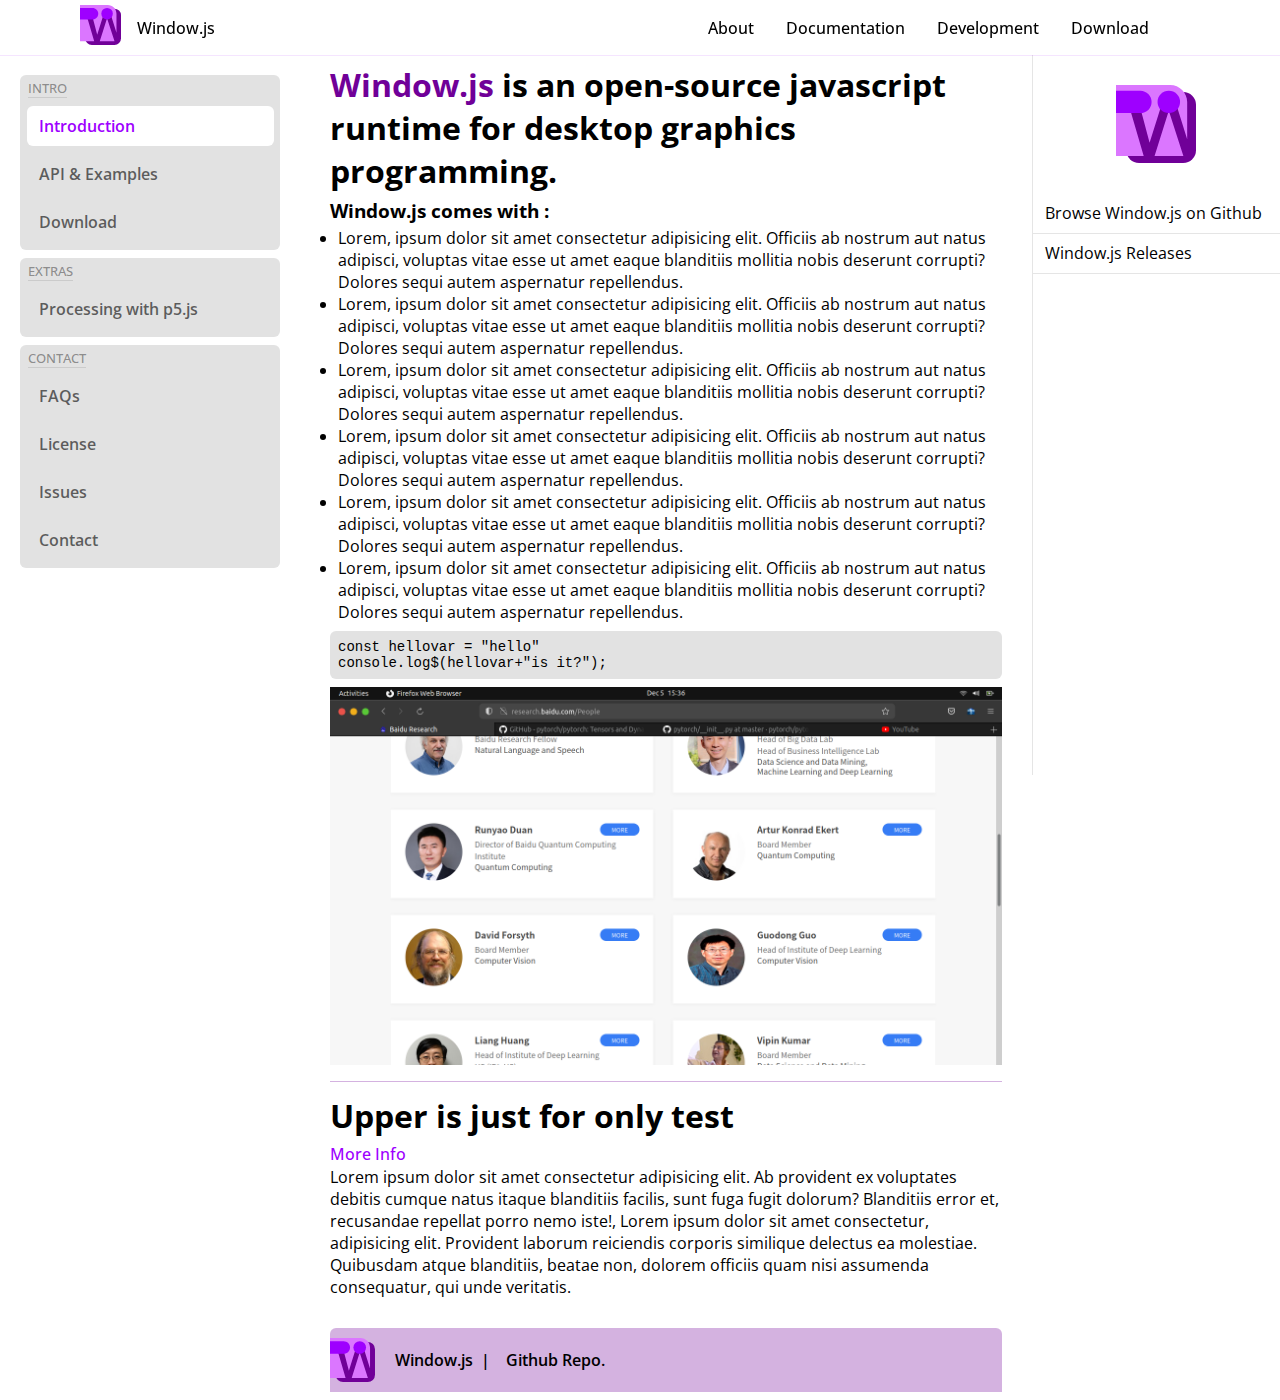
<file: winjs-test/index.html>
<!DOCTYPE html>
<html lang="en">

<head>
    <meta charset="UTF-8">
    <meta http-equiv="X-UA-Compatible" content="IE=edge">
    <meta name="viewport" content="width=device-width, initial-scale=1.0">
    <title>WindowJS Site</title>
    <link rel="stylesheet" href="css/vars.css">
    <link rel="stylesheet" href="css/page-style.css">
    <link rel="stylesheet" href="css/navigation.css">
    <link rel="stylesheet" href="css/sidebar.css">
    <link rel="stylesheet" href="css/natives.css">
</head>

<body>

    <div id="window-js-navbar" class="layout-flex">

        <div class="inner-flex-container">

            <div class="flex-start-layout">

                <ul class="flex-links-container">
                    <li class="flex-link-view link-view-style-native winjs-brand-view link-style-none">
                        <a href="#">
                            <div class="inline-container">
                                <img id="winjs-logo" src="./assets/winjs.svg" alt="">
                            </div>
                            <div class="inline-container">
                                <span>Window.js</span>
                            </div>
                        </a>
                    </li>
                </ul>

            </div>

            <div id="winjs-mobile-navigator" class="responsive-mobile-menu flex-middle-layout">

                <ul class="flex-links-container">
                    <li class="flex-link-view link-view-style-native">
                        <a href="#" class="link-href-style-none">About</a>
                    </li>
                    <li class="flex-link-view link-view-style-native">
                        <a href="#" class="link-href-style-none">Documentation</a>
                    </li>
                    <li class="flex-link-view link-view-style-native">
                        <a href="#" class="link-href-style-none">Development</a>
                    </li>
                    <li class="flex-link-view link-view-style-native">
                        <a href="#" class="link-href-style-none">Download</a>
                    </li>
                </ul>

            </div>

            <div class="flex-end-layouts">

                <ul class="flex-links-container flex-enable-on-small-screen">
                    <li class="flex-link-view link-view-style-only-native-view">
                        <button id="menu-activator" onclick="MenuButtonClick()" class="align-style-menu-icon">
                            <div></div>
                            <div></div>
                            <div></div>
                        </button>
                    </li>
                </ul>

            </div>

        </div>

    </div>

    <!-- <div class="over-triggerer floating-dot">
        <a href="#" title="Visit Window.js github profile">
            <img src="https://cdnjs.cloudflare.com/ajax/libs/octicons/8.5.0/svg/mark-github.svg" alt="">
        </a>
    </div> -->

    <div class="page-content-wrapper">
        <div class="inner-page-content-wrapper">

            <div class="winjs-sidebar-wrapper">
                <div class="inner-sidebar-wrapper">

                    <ul class="sidebar-items-group">
                        
                        <li class="sidebar-items-group-header">
                            <span>INTRO</span>
                        </li>

                        <li class="active sidebar-item-wrapper">
                            <a href="#" class="sidebar-item-native-link">
                                <span class="sidebar-item-icon"></span>
                                <span class="sidebar-item-label">Introduction</span>
                            </a>
                        </li>

                        <li class="sidebar-item-wrapper">
                            <a href="#" class="sidebar-item-native-link">
                                <span class="sidebar-item-icon"></span>
                                <span class="sidebar-item-label">API & Examples</span>
                            </a>
                        </li>

                        <li class="sidebar-item-wrapper">
                            <a href="#" class="sidebar-item-native-link">
                                <span class="sidebar-item-icon"></span>
                                <span class="sidebar-item-label">Download</span>
                            </a>
                        </li>
                        
                    </ul>

                    <ul class="sidebar-items-group">
                        
                        <li class="sidebar-items-group-header">
                            <span>EXTRAS</span>
                        </li>

                        <li class="sidebar-item-wrapper">
                            <a href="#" class="sidebar-item-native-link">
                                <span class="sidebar-item-icon"></span>
                                <span class="sidebar-item-label">Processing with p5.js</span>
                            </a>
                        </li>
                        
                    </ul>

                    <ul class="sidebar-items-group">
                        
                        <li class="sidebar-items-group-header">
                            <span>CONTACT</span>
                        </li>

                        <li class="sidebar-item-wrapper">
                            <a href="#" class="sidebar-item-native-link">
                                <span class="sidebar-item-icon"></span>
                                <span class="sidebar-item-label">FAQs</span>
                            </a>
                        </li>

                        <li class="sidebar-item-wrapper">
                            <a href="#" class="sidebar-item-native-link">
                                <span class="sidebar-item-icon"></span>
                                <span class="sidebar-item-label">License</span>
                            </a>
                        </li>

                        <li class="sidebar-item-wrapper">
                            <a href="#" class="sidebar-item-native-link">
                                <span class="sidebar-item-icon"></span>
                                <span class="sidebar-item-label">Issues</span>
                            </a>
                        </li>

                        <li class="sidebar-item-wrapper">
                            <a href="#" class="sidebar-item-native-link">
                                <span class="sidebar-item-icon"></span>
                                <span class="sidebar-item-label">Contact</span>
                            </a>
                        </li>
                        
                    </ul>

                </div>
            </div>

            <div class="winjs-body-wrapper">
                <div class="inner-winjs-body-wrapper">
                    
                    <h1><span class="color-primary">Window.js</span> is an open-source javascript runtime for desktop graphics programming.</h1>

                    <h3>Window.js comes with :</h3>
                    <ul>
                        <li>Lorem, ipsum dolor sit amet consectetur adipisicing elit. Officiis ab nostrum aut natus adipisci, voluptas vitae esse ut amet eaque blanditiis mollitia nobis deserunt corrupti? Dolores sequi autem aspernatur repellendus.</li>
                        <li>Lorem, ipsum dolor sit amet consectetur adipisicing elit. Officiis ab nostrum aut natus adipisci, voluptas vitae esse ut amet eaque blanditiis mollitia nobis deserunt corrupti? Dolores sequi autem aspernatur repellendus.</li>
                        <li>Lorem, ipsum dolor sit amet consectetur adipisicing elit. Officiis ab nostrum aut natus adipisci, voluptas vitae esse ut amet eaque blanditiis mollitia nobis deserunt corrupti? Dolores sequi autem aspernatur repellendus.</li>
                        <li>Lorem, ipsum dolor sit amet consectetur adipisicing elit. Officiis ab nostrum aut natus adipisci, voluptas vitae esse ut amet eaque blanditiis mollitia nobis deserunt corrupti? Dolores sequi autem aspernatur repellendus.</li>
                        <li>Lorem, ipsum dolor sit amet consectetur adipisicing elit. Officiis ab nostrum aut natus adipisci, voluptas vitae esse ut amet eaque blanditiis mollitia nobis deserunt corrupti? Dolores sequi autem aspernatur repellendus.</li>
                        <li>Lorem, ipsum dolor sit amet consectetur adipisicing elit. Officiis ab nostrum aut natus adipisci, voluptas vitae esse ut amet eaque blanditiis mollitia nobis deserunt corrupti? Dolores sequi autem aspernatur repellendus.</li>
                    </ul>

                    <pre>const hellovar = "hello"
console.log$(hellovar+"is it?");</pre>

                    <img src="./assets/Screenshot from 2021-12-05 15-36-08.png" alt="">

                    <div class="seperator"></div>

                    <h1>Upper is just for only test</h1>

                    <a href="#">More Info</a>

                    <p>Lorem ipsum dolor sit amet consectetur adipisicing elit. Ab provident ex voluptates debitis cumque natus itaque blanditiis facilis, sunt fuga fugit dolorum? Blanditiis error et, recusandae repellat porro nemo iste!, Lorem ipsum dolor sit amet consectetur, adipisicing elit. Provident laborum reiciendis corporis similique delectus ea molestiae. Quibusdam atque blanditiis, beatae non, dolorem officiis quam nisi assumenda consequatur, qui unde veritatis.</p>

                </div>
                
                <div class="winjs-footer">
                    
                    <div class="inner-winjs-footer">

                        <img class="winjs-footer-logo" src="./assets/winjs.svg" alt="">

                        <a class="link-href-style-native">Window.js &nbsp;|</a>

                        <a href="#" class="link-href-style-native">Github Repo.</a>

                    </div>

                </div>

            </div>

            <div class="winjs-empty-space">
                <div class="inner-winjs-empty-space">
                    <img class="winjs-space-logo" src="./assets/winjs.svg" alt="">
                
                    <ul class="flex-links-container">
                        <li class="flex-link-view">
                            <a href="#">Browse Window.js on Github</a>
                        </li>
                        <li class="flex-link-view">
                            <a href="#">Window.js Releases</a>
                        </li>
                    </ul>
                
                </div>
            </div>

        </div>
    </div>

    <script src="./js/controller.js"></script>

</body>

</html>
</file>
<file: winjs-test/css/vars.css>
:root
{
    /* RGB */
    --color-purple-light: 158, 0, 255;      /*#9E00FF*/
    --color-purple-dark: 112, 0, 152;       /* #700098 */
    --color-pink-light: 219, 118, 255;    /* #DB76FF Purple Tinted */
    --color-pink-dark: 203, 60, 255;     /* #cb3cff Purple Tinted */
    --color-white: 255, 255, 255;
    --color-black: 0, 0, 0;
    --color-primary: var(--color-purple-light);

    --navbar-height: 55px;
}
</file>
<file: winjs-test/css/page-style.css>
@import url('https://fonts.googleapis.com/css2?family=Open+Sans:wght@300;400;500&display=swap');

*
{
    padding: 0;
    margin: 0;
    box-sizing: border-box;
}

body
{
    margin: 0;
    padding: 0;
    font-family: 'Open Sans', sans-serif;
}

.page-content-wrapper
{
    width: 100%;
    height: auto;
}

.page-content-wrapper > .inner-page-content-wrapper
{
    width: 100%;
    height: 100%;
    margin: 0 auto;
    display: flex;
    flex-direction: row;
    justify-content: flex-start;
    align-items: flex-start;
}

.page-content-wrapper > .inner-page-content-wrapper > .winjs-body-wrapper
{
    width: 100%;
    height: 100%;
    padding: 8px 30px;
}

.page-content-wrapper > .inner-page-content-wrapper > .winjs-body-wrapper > .inner-winjs-body-wrapper
{
    width: 100%;
    height: 100%;
    display: flex;
    flex-direction: column;
    justify-content: flex-start;
    align-items: flex-start;
}

.page-content-wrapper > .inner-page-content-wrapper > .winjs-body-wrapper > .inner-winjs-body-wrapper > h1
{
    color: rgba(var(--color-black), 1);
    margin-bottom: 6px;
}

.page-content-wrapper > .inner-page-content-wrapper > .winjs-body-wrapper > .inner-winjs-body-wrapper > h2
{
    margin-bottom: 4px;
}

.page-content-wrapper > .inner-page-content-wrapper > .winjs-body-wrapper > .inner-winjs-body-wrapper > h3
{
    margin-bottom: 4px;
}

.page-content-wrapper > .inner-page-content-wrapper > .winjs-body-wrapper > .inner-winjs-body-wrapper > h4
{
    margin-bottom: 4px;
}

.page-content-wrapper > .inner-page-content-wrapper > .winjs-body-wrapper > .inner-winjs-body-wrapper > ul
{
    margin-left: 8px;
    margin-bottom: 4px;
}

.page-content-wrapper > .inner-page-content-wrapper > .winjs-body-wrapper > .inner-winjs-body-wrapper > pre
{
    width: 100%;
    max-height: 300px;
    min-height: 40px;
    background-color: #e2e2e2;
    border-radius: 6px;
    margin: 4px 0;
    display: block;
    text-align: left;
    font-size: 14px;
    padding: 8px;
}

.page-content-wrapper > .inner-page-content-wrapper > .winjs-body-wrapper > .inner-winjs-body-wrapper > img
{
    max-width: 100%;
    height: auto;
    margin: 4px 0;
}

.page-content-wrapper > .inner-page-content-wrapper > .winjs-body-wrapper > .inner-winjs-body-wrapper > .seperator
{
    width: 100%;
    height: 1px;
    margin: 12px 0;
    background-color: rgba(var(--color-purple-dark), 0.3);
}

.page-content-wrapper > .inner-page-content-wrapper > .winjs-body-wrapper > .inner-winjs-body-wrapper > a
{
    color: rgba(var(--color-primary), 1);
    font-weight: 500;
    text-decoration: none;
    border-bottom: 1px dotted transparent;
}

.page-content-wrapper > .inner-page-content-wrapper > .winjs-body-wrapper > .inner-winjs-body-wrapper > a:hover
{
    border-bottom: 1px dotted rgba(var(--color-primary), 1);
}

.color-primary
{
    color: rgba(var(--color-purple-dark), 1);
}


.page-content-wrapper > .inner-page-content-wrapper > .winjs-body-wrapper > .winjs-footer
{
    margin-top: 30px;
    background-color: rgba(var(--color-purple-dark), 0.3);
    width: 100%;
    height: auto;
    padding: 10px 0;
    border-radius: 6px 6px 0 0;
}

.page-content-wrapper > .inner-page-content-wrapper > .winjs-body-wrapper > .winjs-footer > .inner-winjs-footer
{
    width: 100%;
    height: 100%;
    display: flex;
    flex-direction: row;
    justify-content: flex-start;
    align-items: center;
}

.page-content-wrapper > .inner-page-content-wrapper > .winjs-body-wrapper > .winjs-footer > .inner-winjs-footer > .winjs-footer-logo
{
    max-width: 45px;
    margin-right: 20px;
}

.page-content-wrapper > .inner-page-content-wrapper > .winjs-body-wrapper > .winjs-footer > .inner-winjs-footer > a
{
    margin-right: 16px;
}


.winjs-empty-space
{
    width: 450px;
    height: 80vh;
    border-left: 1px rgba(var(--color-black), 0.1) solid;
}

.winjs-empty-space > .inner-winjs-empty-space
{
    width: 100%;
    height: 100%;
    display: flex;
    flex-direction: column;
    justify-content: flex-start;
    align-items: flex-start;
}

.winjs-empty-space > .inner-winjs-empty-space > .winjs-space-logo
{
    max-width: 80px;
    margin: 30px auto;
}

.winjs-empty-space > .inner-winjs-empty-space > .flex-links-container
{
    width: 100%;
    height: auto;
    list-style: none;
}

.winjs-empty-space > .inner-winjs-empty-space > .flex-links-container > .flex-link-view
{
    width: 100%;
    height: 40px;
    display: flex;
    flex-direction: row;
    justify-content: flex-start;
    align-items: center;
    box-shadow: 0 1px 0 0 rgba(var(--color-black), 0.1);
}

.winjs-empty-space > .inner-winjs-empty-space > .flex-links-container > .flex-link-view > a
{
    width: 100%;
    height: 100%;
    display: flex;
    flex-direction: row;
    justify-content: flex-start;
    align-items: center;
    padding-left: 12px;
    text-decoration: none;
    color: rgba(var(--color-black), 1);
}

.winjs-empty-space > .inner-winjs-empty-space > .flex-links-container > .flex-link-view:hover
{
    background-color: #e2e2e2;
    transition: all 0.2s cubic-bezier(0.215, 0.610, 0.355, 1);
}

.winjs-empty-space > .inner-winjs-empty-space > .flex-links-container > .flex-link-view:hover > a
{
    color: rgba(var(--color-purple-dark), 1);
}


@media screen and (max-width: 1180px)
{
    .winjs-empty-space
    {
        display: none;
    }
}

@media screen and (max-width: 780px)
{
    .page-content-wrapper > .inner-page-content-wrapper
    {
        flex-direction: column;
    }

    h1
    {
        font-size: 24px;
    }
}
</file>
<file: winjs-test/css/navigation.css>
.layout-flex
{
    display: flex;
    flex-direction: column;
    justify-content: flex-start;
    align-items: flex-start;
    width: 100%;
    height: var(--navbar-height);
    background: rgba(var(--color-white), 1);
    z-index: 9999999999;
    /* box-shadow: 0 4px 30px -1px rgba(0, 0, 0, 0.1); */
    box-shadow: 0 1px 0 0 rgba(var(--color-primary), 0.1);
}

#window-js-navbar
{
    z-index: 9999999999;
    position: sticky;
    position: -webkit-sticky;
    top: 0;
}

#winjs-logo
{
    max-height: 40px;
}

.layout-flex > .inner-flex-container
{
    width: 90%;
    height: 100%;
    margin: 0 auto;
    display: flex;
    flex-direction: row;
    justify-content: flex-start;
    align-items: center;
}

.layout-flex > .inner-flex-container > .flex-start-layout, .layout-flex > .inner-flex-container > .flex-middle-layout, .layout-flex > .inner-flex-container > .flex-end-layout
{
    width: 100%;
    height: 100%;
    display: flex;
    flex-direction: row;
    align-items: center;
}

.layout-flex > .inner-flex-container > .flex-start-layout
{
    justify-content: flex-start;
}

.layout-flex > .inner-flex-container > .flex-middle-layout
{
    justify-content: center;
}

.layout-flex > .inner-flex-container > .flex-end-layout
{
    justify-content: flex-end;
}

.layout-flex > .inner-flex-container .flex-links-container > .flex-link-view.winjs-brand-view > a > div:first-child
{
    margin-right: 8px;
}

.layout-flex > .inner-flex-container .flex-links-container > .flex-link-view.winjs-brand-view > a > div:last-child
{
    margin-left: 8px;
}

.layout-flex > .inner-flex-container .flex-links-container
{
    width: fit-content;
    height: 100%;
    display: flex;
    flex-direction: row;
    justify-content: flex-start;
    align-items: center;
}

.layout-flex > .inner-flex-container .flex-links-container > .flex-link-view.link-view-style-native
{
    width: 100%;
    height: 100%;
    display: flex;
    flex-direction: row;
    justify-content: center;
    align-items: center;
}

.layout-flex > .inner-flex-container .flex-links-container > .flex-link-view.link-view-style-only-native-view
{
    width: 100%;
    height: 100%;
    display: flex;
    flex-direction: row;
    justify-content: center;
    align-items: center;
}

.layout-flex > .inner-flex-container .flex-links-container > .flex-link-view.link-view-style-native.active
{
    background-color: rgba(var(--color-purple-dark), 1);
}

.layout-flex > .inner-flex-container .flex-links-container > .flex-link-view.link-view-style-native.active > a
{
    color: rgba(var(--color-white), 1);
}

.layout-flex > .inner-flex-container .flex-links-container > .flex-link-view.link-view-style-native > a
{
    color: rgba(var(--color-black), 1);
    width: 100%;
    height: 100%;
    padding: 0 16px;
    display: flex;
    flex-direction: row;
    justify-content: center;
    align-items: center;
    text-decoration: none;
    font-weight: 500;
}

.layout-flex > .inner-flex-container .flex-links-container > .flex-link-view.link-view-style-native:hover
{
    background-color: rgba(var(--color-primary), 1);
    transition: all 0.1s ease-in;
}

.layout-flex > .inner-flex-container .flex-links-container > .flex-link-view.link-view-style-native:hover > a
{
    color: rgba(var(--color-white), 1);
}

.flex-enable-on-small-screen
{
    display: none !important;
}

@media screen and (max-width: 750px)
{
    .responsive-mobile-menu
    {
        display: none !important;
    }

    .flex-enable-on-small-screen
    {
        display: flex !important;
    }
}

.align-style-menu-icon
{
    display: flex;
    flex-direction: column;
    justify-content: center;
    align-items: center;
    width: 40px;
    min-height: 40px;
    background-color: transparent;
    border: none;
    cursor: pointer;
}

.align-style-menu-icon:hover > div
{
    background-color: rgba(var(--color-purple-dark), 1);
}

.align-style-menu-icon.active-mode > div
{
    background-color: rgba(var(--color-purple-dark), 1);
}

.align-style-menu-icon.active-mode > div:first-child
{
    transform: translateX(4px);
}

.align-style-menu-icon.active-mode > div:last-child
{
    transform: translateX(-4px);
}

.align-style-menu-icon > div
{
    display: block;
    width: 60%;
    height: 1px;
    background-color: rgba(var(--color-black), 1);
    transition: all 0.3s ease-out;
}

.align-style-menu-icon > div:first-child
{
    margin-bottom: 6px;
}

.align-style-menu-icon > div:last-child
{
    margin-top: 6px;
}

.responsive-mobile-menu.activated-menu
{
    display: flex !important;
    position: fixed;
    width: 350px !important;
    height: 100%;
    background-color: rgba(var(--color-purple-dark), 1);
    right: 0;
    top: var(--navbar-height);
    bottom: 0;
}

.responsive-mobile-menu.activated-menu > .flex-links-container
{
    flex-direction: column !important;
    width: 100%;
    height: fit-content;
}

.responsive-mobile-menu.activated-menu > .flex-links-container > .flex-link-view
{
    width: 100%;
    height: var(--navbar-height) !important;
}

.responsive-mobile-menu.activated-menu > .flex-links-container > .flex-link-view.flex-link-view.link-view-style-native > a
{
    color: rgba(var(--color-white), 1);
    justify-content: flex-end;
    padding-right: 40px;
}
</file>
<file: winjs-test/css/sidebar.css>
.page-content-wrapper > .inner-page-content-wrapper > .winjs-sidebar-wrapper
{
    display: flex;
    position: sticky;
    position: -webkit-sticky;
    top: var(--navbar-height);
    min-width: 300px;
    width: 300px;
    height: 100%;
    background-color: rgba(var(--color-white), 1);
}

.page-content-wrapper > .inner-page-content-wrapper > .winjs-sidebar-wrapper > .inner-sidebar-wrapper
{
    width: 100%;
    height: 100%;
    display: flex;
    flex-direction: column;
    justify-content: flex-start;
    align-items: flex-start;
    padding: 20px;
}

.page-content-wrapper > .inner-page-content-wrapper > .winjs-sidebar-wrapper > .inner-sidebar-wrapper > .sidebar-items-group
{
    width: 100%;
    height: auto;
    background-color: #e2e2e2;
    border-radius: 6px;
    margin-bottom: 8px;
    display: flex;
    flex-direction: column;
    justify-content: flex-start;
    align-items: flex-start;
    list-style: none;
}

.page-content-wrapper > .inner-page-content-wrapper > .winjs-sidebar-wrapper > .inner-sidebar-wrapper > .sidebar-items-group > .sidebar-items-group-header
{
    width: 100%;
    height: auto;
    padding: 4px 8px;
    background-color: transparent;
    display: flex;
    flex-direction: row;
    justify-content: flex-start;
    align-items: center;
}

.page-content-wrapper > .inner-page-content-wrapper > .winjs-sidebar-wrapper > .inner-sidebar-wrapper > .sidebar-items-group > .sidebar-items-group-header > span
{
    font-size: 13px;
    color: rgba(var(--color-black), 0.4);
    font-weight: 500;
    border-bottom: 1px rgba(var(--color-black), 0.1) solid;
    margin-bottom: 4px;
}

.page-content-wrapper > .inner-page-content-wrapper > .winjs-sidebar-wrapper > .inner-sidebar-wrapper > .sidebar-items-group > .sidebar-item-wrapper
{
    width: 95%;
    height: 40px;
    margin: 0 auto;
    border-radius: 6px;
    /* background-color: rgba(var(--color-white), 0.6); */
    display: flex;
    flex-direction: row;
    justify-content: flex-start;
    align-items: flex-start;
    margin-bottom: 8px;
}

.page-content-wrapper > .inner-page-content-wrapper > .winjs-sidebar-wrapper > .inner-sidebar-wrapper > .sidebar-items-group > .sidebar-item-wrapper:hover
{
    background-color: rgba(var(--color-white), 1);
    transition: all 0.3s cubic-bezier(0.075, 0.82, 0.165, 1);
}

.page-content-wrapper > .inner-page-content-wrapper > .winjs-sidebar-wrapper > .inner-sidebar-wrapper > .sidebar-items-group > .sidebar-item-wrapper:hover > a
{
    color: rgba(var(--color-black), 1);
}

.page-content-wrapper > .inner-page-content-wrapper > .winjs-sidebar-wrapper > .inner-sidebar-wrapper > .sidebar-items-group > .sidebar-item-wrapper.active
{
    background-color: rgba(var(--color-white), 1);
}

.page-content-wrapper > .inner-page-content-wrapper > .winjs-sidebar-wrapper > .inner-sidebar-wrapper > .sidebar-items-group > .sidebar-item-wrapper.active > a
{
    color: rgba(var(--color-primary), 1);
}

.page-content-wrapper > .inner-page-content-wrapper > .winjs-sidebar-wrapper > .inner-sidebar-wrapper > .sidebar-items-group > .sidebar-item-wrapper > a
{
    width: 100%;
    height: 100%;
    display: flex;
    flex-direction: row;
    justify-content: flex-start;
    align-items: center;
    padding-left: 12px;
    color: rgba(var(--color-black), 0.6);
    font-weight: 600;
    text-decoration: none;
}


@media screen and (max-width: 780px)
{
    .page-content-wrapper > .inner-page-content-wrapper > .winjs-sidebar-wrapper
    {
        position: static;
        width: 100%;
    }
}
</file>
<file: winjs-test/css/natives.css>
.link-href-style-native
{
    color: rgba(var(--color-black), 1);
    font-size: 16px;
    text-decoration: none;
    cursor: pointer;
    font-weight: 600;
}

.link-href-style-native:hover
{
    color: rgba(var(--color-primary), 1);
}
</file>
